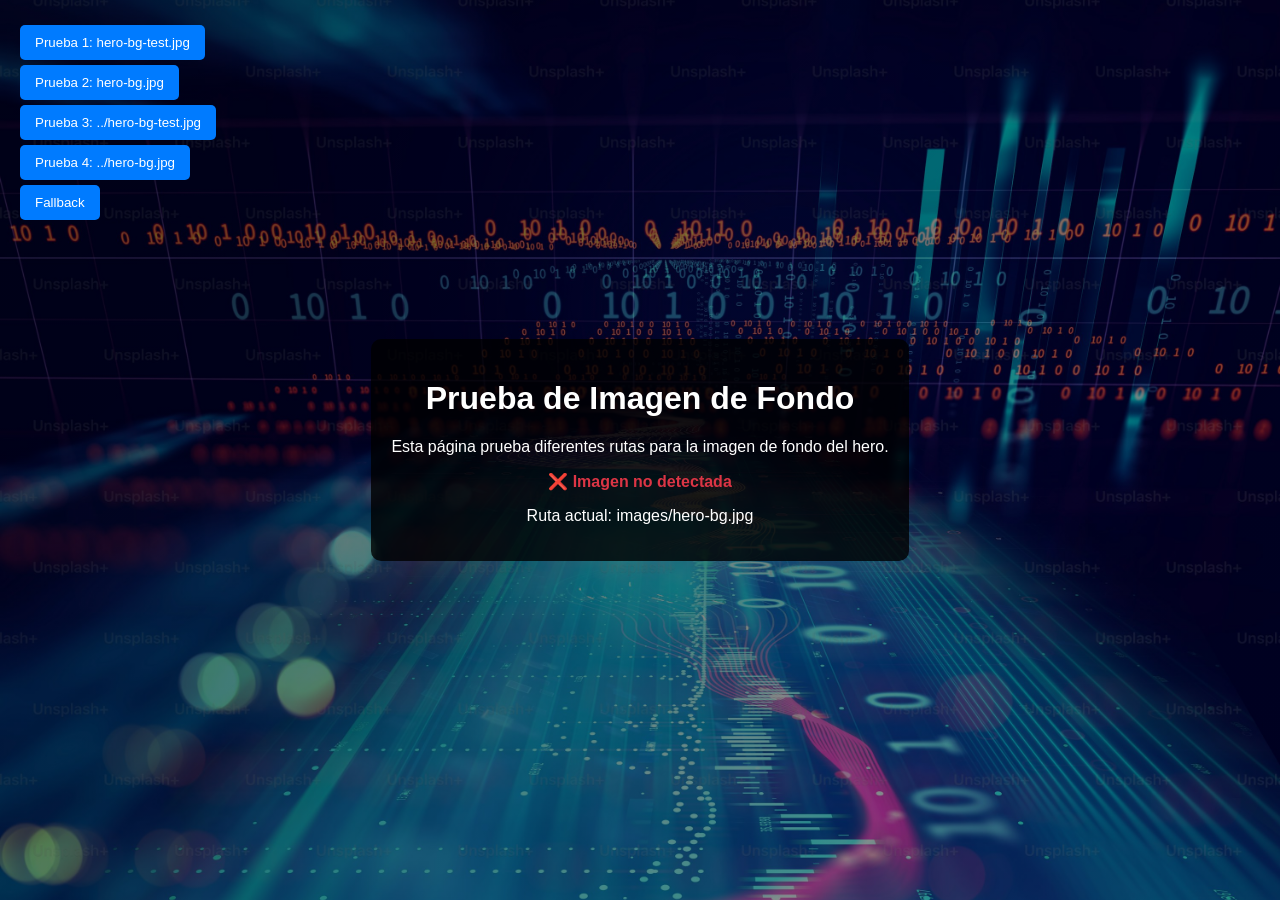
<file: hero-test.html>
<!DOCTYPE html>
<html lang="es">
<head>
    <meta charset="UTF-8">
    <meta name="viewport" content="width=device-width, initial-scale=1.0">
    <title>Prueba Hero Background - NEXTGEN DIGITAL</title>
    <style>
        body {
            margin: 0;
            padding: 0;
            font-family: Arial, sans-serif;
        }
        
        .test-hero {
            min-height: 100vh;
            display: flex;
            align-items: center;
            justify-content: center;
            color: white;
            text-align: center;
            position: relative;
        }
        
        /* Prueba 1: Ruta relativa */
        .hero-test1 {
            background: linear-gradient(135deg, rgba(0, 0, 0, 0.6), rgba(0, 0, 0, 0.4)), 
                        url('images/hero-bg-test.jpg');
            background-size: cover;
            background-position: center;
        }
        
        /* Prueba 2: Ruta desde CSS */
        .hero-test2 {
            background: linear-gradient(135deg, rgba(0, 0, 0, 0.6), rgba(0, 0, 0, 0.4)), 
                        url('../images/hero-bg.jpg');
            background-size: cover;
            background-position: center;
        }
        
        /* Prueba 3: Ruta absoluta */
        .hero-test3 {
            background: linear-gradient(135deg, rgba(0, 0, 0, 0.6), rgba(0, 0, 0, 0.4)), 
                        url('/images/hero-bg.jpg');
            background-size: cover;
            background-position: center;
        }
        
        /* Fallback */
        .hero-fallback {
            background: linear-gradient(135deg, rgba(0, 0, 0, 0.6), rgba(0, 0, 0, 0.4)), 
                        linear-gradient(45deg, #667eea, #764ba2);
        }
        
        .test-info {
            background: rgba(0, 0, 0, 0.8);
            padding: 20px;
            border-radius: 10px;
            margin: 10px;
        }
        
        .status {
            font-weight: bold;
            margin: 10px 0;
        }
        
        .success { color: #28a745; }
        .error { color: #dc3545; }
        
        .test-buttons {
            position: fixed;
            top: 20px;
            left: 20px;
            z-index: 1000;
        }
        
        .test-btn {
            display: block;
            margin: 5px 0;
            padding: 10px 15px;
            background: #007bff;
            color: white;
            border: none;
            border-radius: 5px;
            cursor: pointer;
        }
        
        .test-btn:hover {
            background: #0056b3;
        }
    </style>
</head>
<body>
    <div class="test-buttons">
        <button class="test-btn" onclick="testImage('images/hero-bg-test.jpg')">Prueba 1: hero-bg-test.jpg</button>
        <button class="test-btn" onclick="testImage('images/hero-bg.jpg')">Prueba 2: hero-bg.jpg</button>
        <button class="test-btn" onclick="testImage('../images/hero-bg-test.jpg')">Prueba 3: ../hero-bg-test.jpg</button>
        <button class="test-btn" onclick="testImage('../images/hero-bg.jpg')">Prueba 4: ../hero-bg.jpg</button>
        <button class="test-btn" onclick="setFallback()">Fallback</button>
    </div>

    <div class="test-hero hero-test1" id="testHero">
        <div class="test-info">
            <h1>Prueba de Imagen de Fondo</h1>
            <p>Esta página prueba diferentes rutas para la imagen de fondo del hero.</p>
            <div class="status" id="status">Verificando...</div>
            <p>Ruta actual: <span id="currentPath">images/hero-bg.jpg</span></p>
        </div>
    </div>

    <script>
        function testImage(path) {
            const hero = document.getElementById('testHero');
            const status = document.getElementById('status');
            const currentPath = document.getElementById('currentPath');
            
            // Cambiar la clase del hero
            hero.className = 'test-hero';
            hero.style.backgroundImage = `linear-gradient(135deg, rgba(0, 0, 0, 0.6), rgba(0, 0, 0, 0.4)), url('${path}')`;
            
            currentPath.textContent = path;
            status.textContent = 'Probando...';
            status.className = 'status';
            
            // Probar si la imagen existe
            const img = new Image();
            img.onload = function() {
                status.textContent = '✅ Imagen cargada correctamente';
                status.className = 'status success';
            };
            img.onerror = function() {
                status.textContent = '❌ Error al cargar la imagen';
                status.className = 'status error';
            };
            img.src = path;
        }
        
        function setFallback() {
            const hero = document.getElementById('testHero');
            const status = document.getElementById('status');
            const currentPath = document.getElementById('currentPath');
            
            hero.className = 'test-hero hero-fallback';
            currentPath.textContent = 'Fallback (gradiente)';
            status.textContent = '✅ Fallback aplicado';
            status.className = 'status success';
        }
        
        // Verificar al cargar la página
        window.addEventListener('load', function() {
            setTimeout(() => {
                const hero = document.getElementById('testHero');
                const computedStyle = window.getComputedStyle(hero);
                const backgroundImage = computedStyle.backgroundImage;
                
                if (backgroundImage.includes('hero-bg.jpg')) {
                    document.getElementById('status').textContent = '✅ Imagen detectada en CSS';
                    document.getElementById('status').className = 'status success';
                } else {
                    document.getElementById('status').textContent = '❌ Imagen no detectada';
                    document.getElementById('status').className = 'status error';
                }
            }, 1000);
        });
    </script>
</body>
</html>
</file>
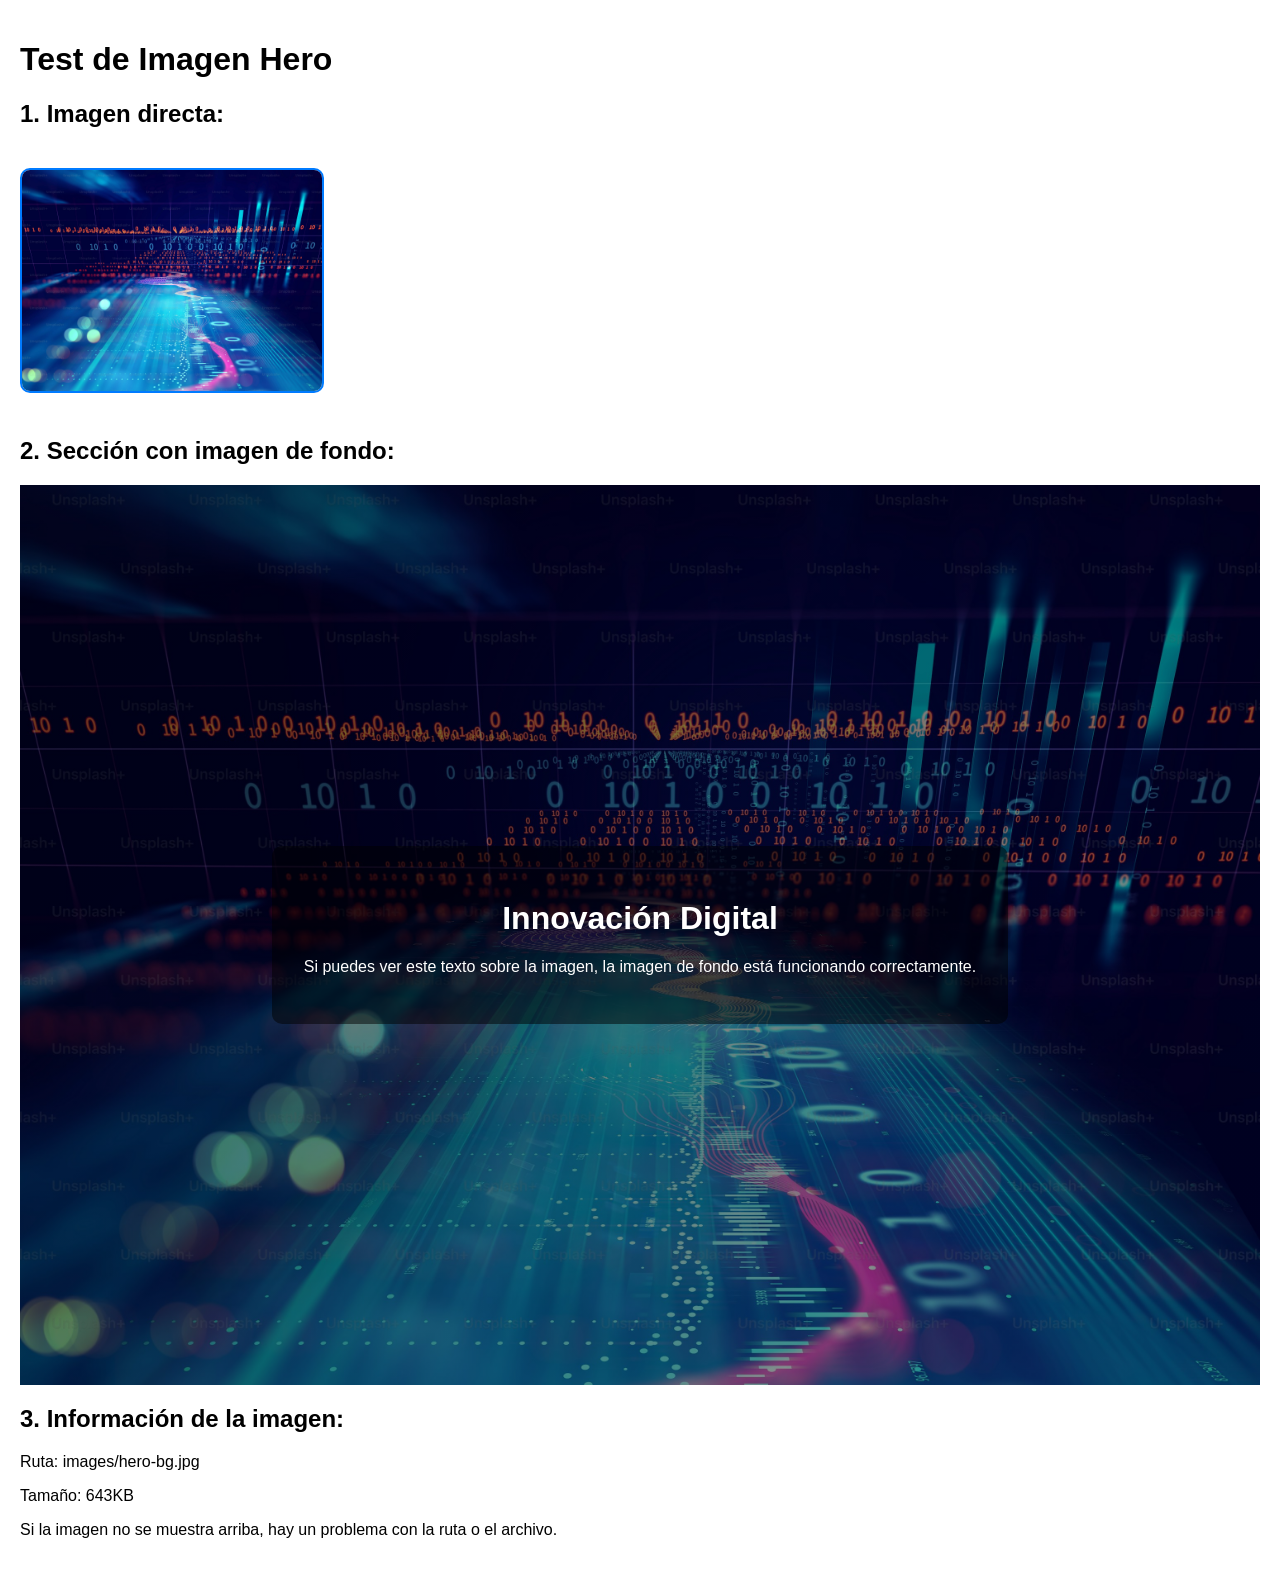
<file: test-image.html>
<!DOCTYPE html>
<html lang="es">
<head>
    <meta charset="UTF-8">
    <meta name="viewport" content="width=device-width, initial-scale=1.0">
    <title>Test Imagen Hero</title>
    <style>
        body {
            margin: 0;
            padding: 20px;
            font-family: Arial, sans-serif;
        }
        .test-section {
            min-height: 100vh;
            background: linear-gradient(135deg, rgba(0, 0, 0, 0.6), rgba(0, 0, 0, 0.4)), 
                        url('images/hero-bg.jpg');
            background-size: cover;
            background-position: center;
            background-repeat: no-repeat;
            color: white;
            display: flex;
            align-items: center;
            justify-content: center;
            text-align: center;
        }
        .test-content {
            background: rgba(0, 0, 0, 0.5);
            padding: 2rem;
            border-radius: 10px;
        }
        .direct-image {
            max-width: 300px;
            border: 2px solid #007bff;
            border-radius: 10px;
            margin: 20px 0;
        }
    </style>
</head>
<body>
    <h1>Test de Imagen Hero</h1>
    
    <h2>1. Imagen directa:</h2>
    <img src="images/hero-bg.jpg" alt="Hero Background" class="direct-image">
    
    <h2>2. Sección con imagen de fondo:</h2>
    <div class="test-section">
        <div class="test-content">
            <h1>Innovación Digital</h1>
            <p>Si puedes ver este texto sobre la imagen, la imagen de fondo está funcionando correctamente.</p>
        </div>
    </div>
    
    <h2>3. Información de la imagen:</h2>
    <p>Ruta: images/hero-bg.jpg</p>
    <p>Tamaño: 643KB</p>
    <p>Si la imagen no se muestra arriba, hay un problema con la ruta o el archivo.</p>
</body>
</html>
</file>
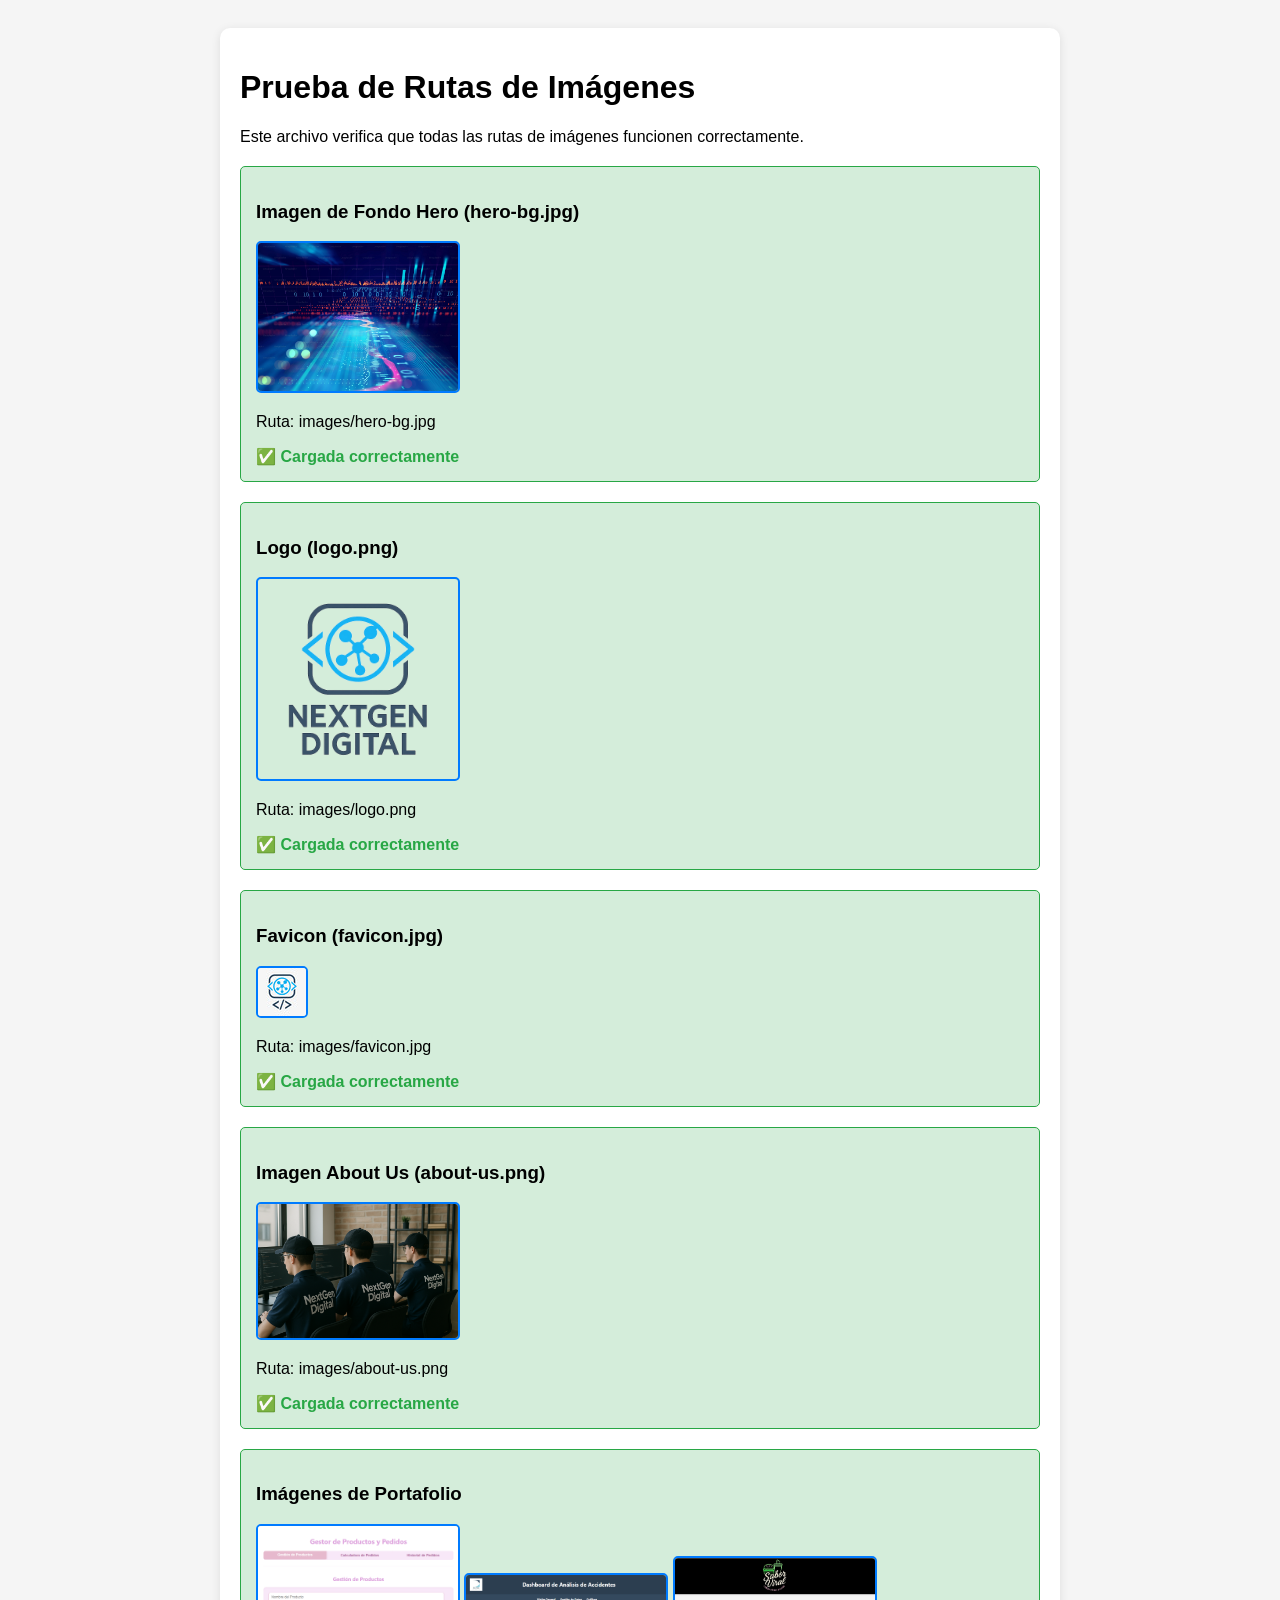
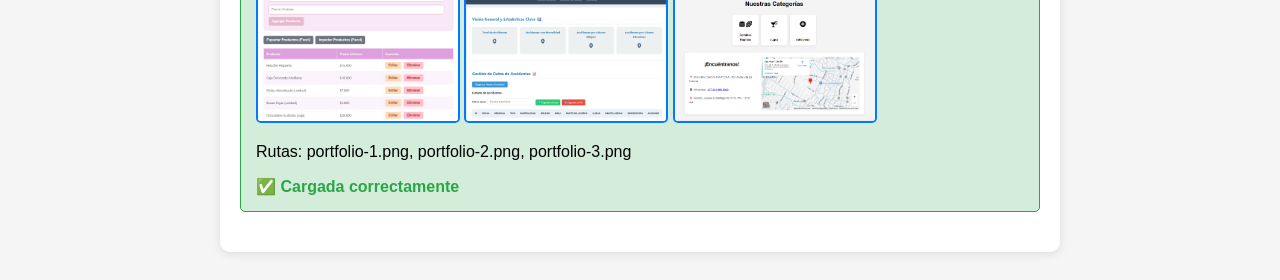
<file: test-routes.html>
<!DOCTYPE html>
<html lang="es">
<head>
    <meta charset="UTF-8">
    <meta name="viewport" content="width=device-width, initial-scale=1.0">
    <title>Prueba de Rutas - NEXTGEN DIGITAL</title>
    <style>
        body {
            font-family: Arial, sans-serif;
            padding: 20px;
            background: #f5f5f5;
        }
        .test-container {
            max-width: 800px;
            margin: 0 auto;
            background: white;
            padding: 20px;
            border-radius: 10px;
            box-shadow: 0 2px 10px rgba(0,0,0,0.1);
        }
        .test-item {
            margin: 20px 0;
            padding: 15px;
            border: 1px solid #ddd;
            border-radius: 5px;
        }
        .test-image {
            max-width: 200px;
            height: auto;
            border: 2px solid #007bff;
            border-radius: 5px;
        }
        .success { border-color: #28a745; background: #d4edda; }
        .error { border-color: #dc3545; background: #f8d7da; }
        .status {
            font-weight: bold;
            margin-top: 10px;
        }
        .success .status { color: #28a745; }
        .error .status { color: #dc3545; }
    </style>
</head>
<body>
    <div class="test-container">
        <h1>Prueba de Rutas de Imágenes</h1>
        <p>Este archivo verifica que todas las rutas de imágenes funcionen correctamente.</p>
        
        <div class="test-item" id="hero-bg-test">
            <h3>Imagen de Fondo Hero (hero-bg.jpg)</h3>
            <img src="images/hero-bg.jpg" alt="Hero Background" class="test-image" onload="markSuccess(this)" onerror="markError(this)">
            <p>Ruta: images/hero-bg.jpg</p>
            <div class="status">Verificando...</div>
        </div>

        <div class="test-item" id="logo-test">
            <h3>Logo (logo.png)</h3>
            <img src="images/logo.png" alt="Logo" class="test-image" onload="markSuccess(this)" onerror="markError(this)">
            <p>Ruta: images/logo.png</p>
            <div class="status">Verificando...</div>
        </div>

        <div class="test-item" id="favicon-test">
            <h3>Favicon (favicon.jpg)</h3>
            <img src="images/favicon.jpg" alt="Favicon" class="test-image" onload="markSuccess(this)" onerror="markError(this)">
            <p>Ruta: images/favicon.jpg</p>
            <div class="status">Verificando...</div>
        </div>

        <div class="test-item" id="about-test">
            <h3>Imagen About Us (about-us.png)</h3>
            <img src="images/about-us.png" alt="About Us" class="test-image" onload="markSuccess(this)" onerror="markError(this)">
            <p>Ruta: images/about-us.png</p>
            <div class="status">Verificando...</div>
        </div>

        <div class="test-item" id="portfolio-test">
            <h3>Imágenes de Portafolio</h3>
            <img src="images/portfolio-1.png" alt="Portfolio 1" class="test-image" onload="markSuccess(this)" onerror="markError(this)">
            <img src="images/portfolio-2.png" alt="Portfolio 2" class="test-image" onload="markSuccess(this)" onerror="markError(this)">
            <img src="images/portfolio-3.png" alt="Portfolio 3" class="test-image" onload="markSuccess(this)" onerror="markError(this)">
            <p>Rutas: portfolio-1.png, portfolio-2.png, portfolio-3.png</p>
            <div class="status">Verificando...</div>
        </div>
    </div>

    <script>
        function markSuccess(img) {
            const container = img.closest('.test-item');
            container.classList.add('success');
            container.classList.remove('error');
            container.querySelector('.status').textContent = '✅ Cargada correctamente';
        }

        function markError(img) {
            const container = img.closest('.test-item');
            container.classList.add('error');
            container.classList.remove('success');
            container.querySelector('.status').textContent = '❌ Error al cargar';
        }

        // Verificar CSS
        window.addEventListener('load', function() {
            const heroSection = document.createElement('div');
            heroSection.style.cssText = `
                width: 100px;
                height: 100px;
                background: url('images/hero-bg.jpg');
                background-size: cover;
            `;
            document.body.appendChild(heroSection);
            
            // Verificar si la imagen de fondo se carga
            setTimeout(() => {
                const computedStyle = window.getComputedStyle(heroSection);
                const backgroundImage = computedStyle.backgroundImage;
                
                if (backgroundImage && backgroundImage !== 'none') {
                    console.log('✅ CSS background-image funciona');
                } else {
                    console.log('❌ CSS background-image no funciona');
                }
                
                document.body.removeChild(heroSection);
            }, 1000);
        });
    </script>
</body>
</html>
</file>
